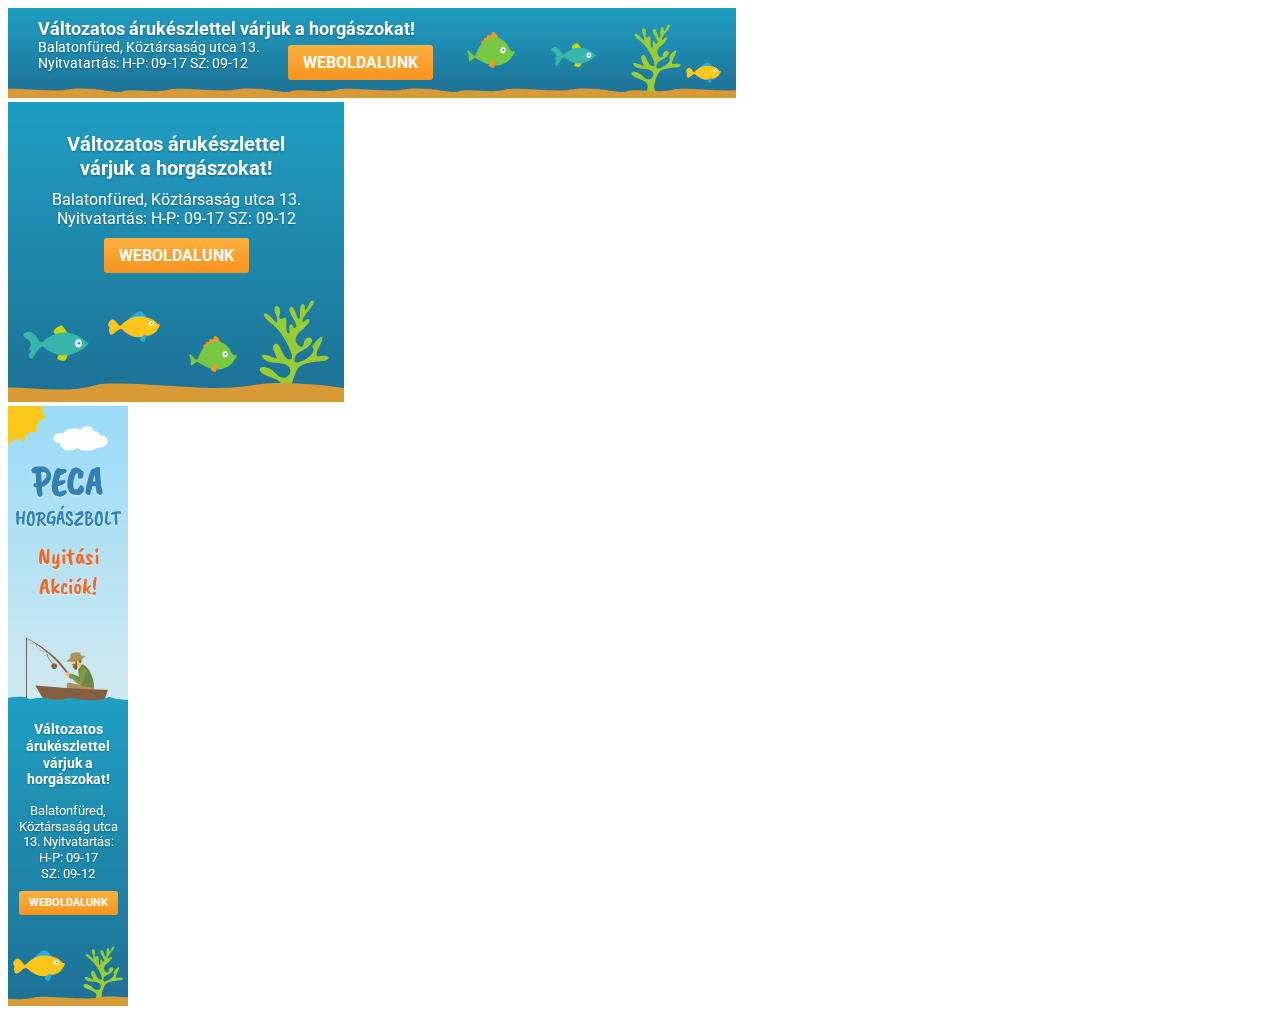
<file: index.html>
<!DOCTYPE html>
<html lang="hu-HU">
<head>
    <meta http-equiv="Content-Type" content="text/html; charset=UTF-8"/>
    <meta name="viewport" content="width=device-width, initial-scale=1"/>
    <title>Banner</title>
</head>
<body>
    <iframe width="728" height="90" src="728x90.html" border="0" scrolling="no" allowtransparency="true" style="border:0;"></iframe>
    <br/>
    <iframe width="336" height="300" src="336x300.html" border="0" scrolling="no" allowtransparency="true" style="border:0;"></iframe>
    <br/>
    <iframe width="120" height="600" src="120x600.html" border="0" scrolling="no" allowtransparency="true" style="border:0;"></iframe>
    <br/>
    <br/>
</body>
</html>
</file>
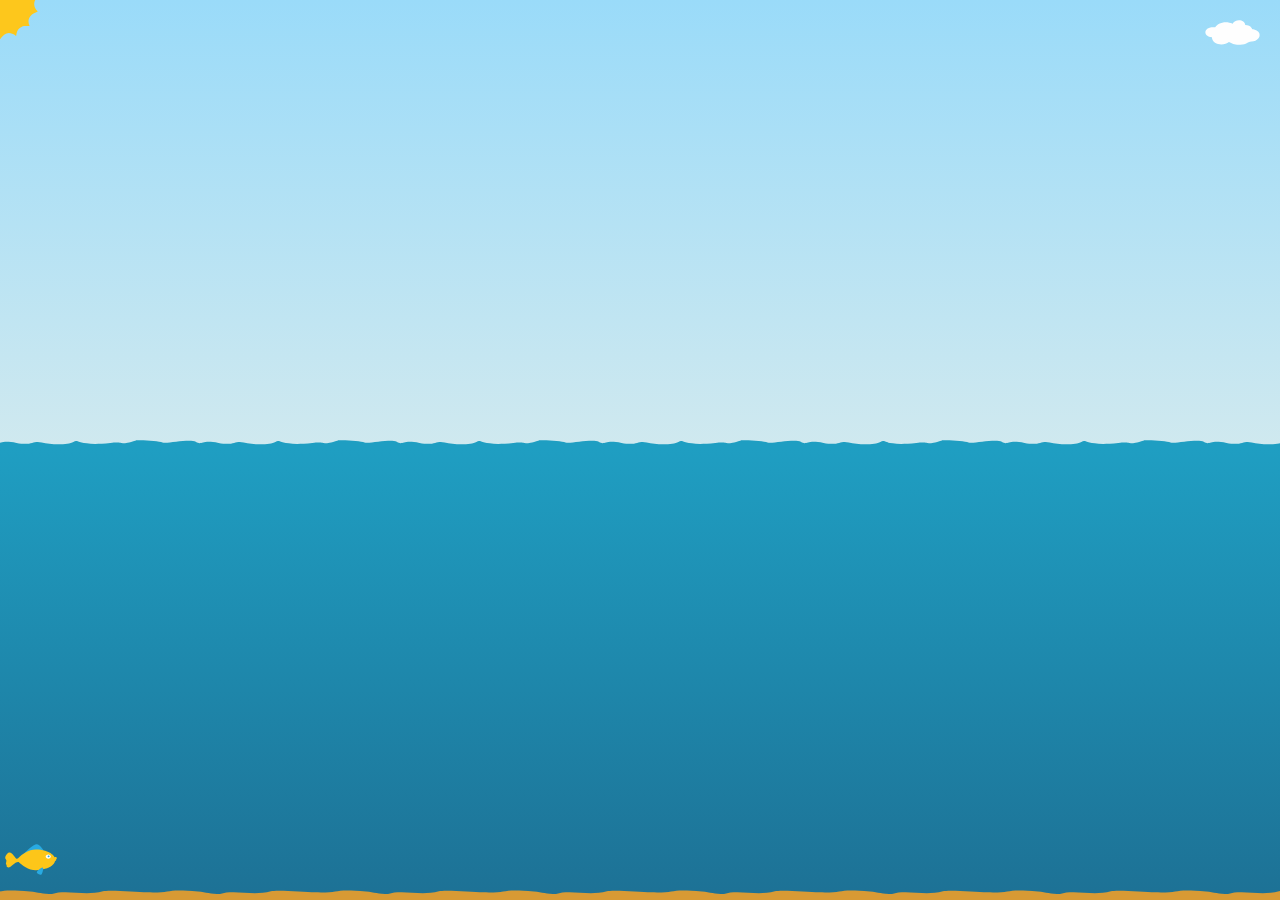
<file: 120x600.html>
<!DOCTYPE html>
<html lang="hu-HU">
<head>
    <meta http-equiv="Content-Type" content="text/html; charset=UTF-8"/>
    <meta name="viewport" content="width=device-width, initial-scale=1"/>
    <link type="text/css" rel="stylesheet" href="css/reset.css">
    <link type="text/css" rel="stylesheet" href="css/style.css">
    <link href="https://fonts.googleapis.com/css?family=Caveat+Brush%7CRoboto:400,700&amp;subset=latin-ext" rel="stylesheet">
    <title>120 x 600</title>
</head>
<body><a href="landing-page.html" target="_blank">
    <div id="banner-120x600">
		<div id="sky">
			<img id="sun" src="img/sun.svg" alt=""/>
			<img id="cloud1" src="img/cloud1.svg" alt=""/>
			<img id="fishman" src="img/fishman.svg" alt=""/>
			<h1><b>PECA</b> HORGÁSZBOLT</h1>
			<h2>Nyitási Akciók!</h2>
    	</div>
		<div id="water">
			<p><b>Változatos árukészlettel várjuk a horgászokat!</b></p>
			<p>Balatonfüred, Köztársaság utca 13. Nyitvatartás: <br/>H-P: 09-17 <br/> SZ: 09-12</p>
			<span>WEBOLDALUNK</span>
			<img id="fish1" src="img/fish1.svg" alt=""/>
			<img id="alga" src="img/alga.svg" alt=""/>
			<div id="bubble1" class="bubble"></div>
			<div id="bubble2" class="bubble"></div>
			<div id="bubble3" class="bubble"></div>
			<div id="bubble4" class="bubble"></div>
			<div id="bubble5" class="bubble"></div>
    	</div>
    </div>
	</a>
</body>
</html>
</file>
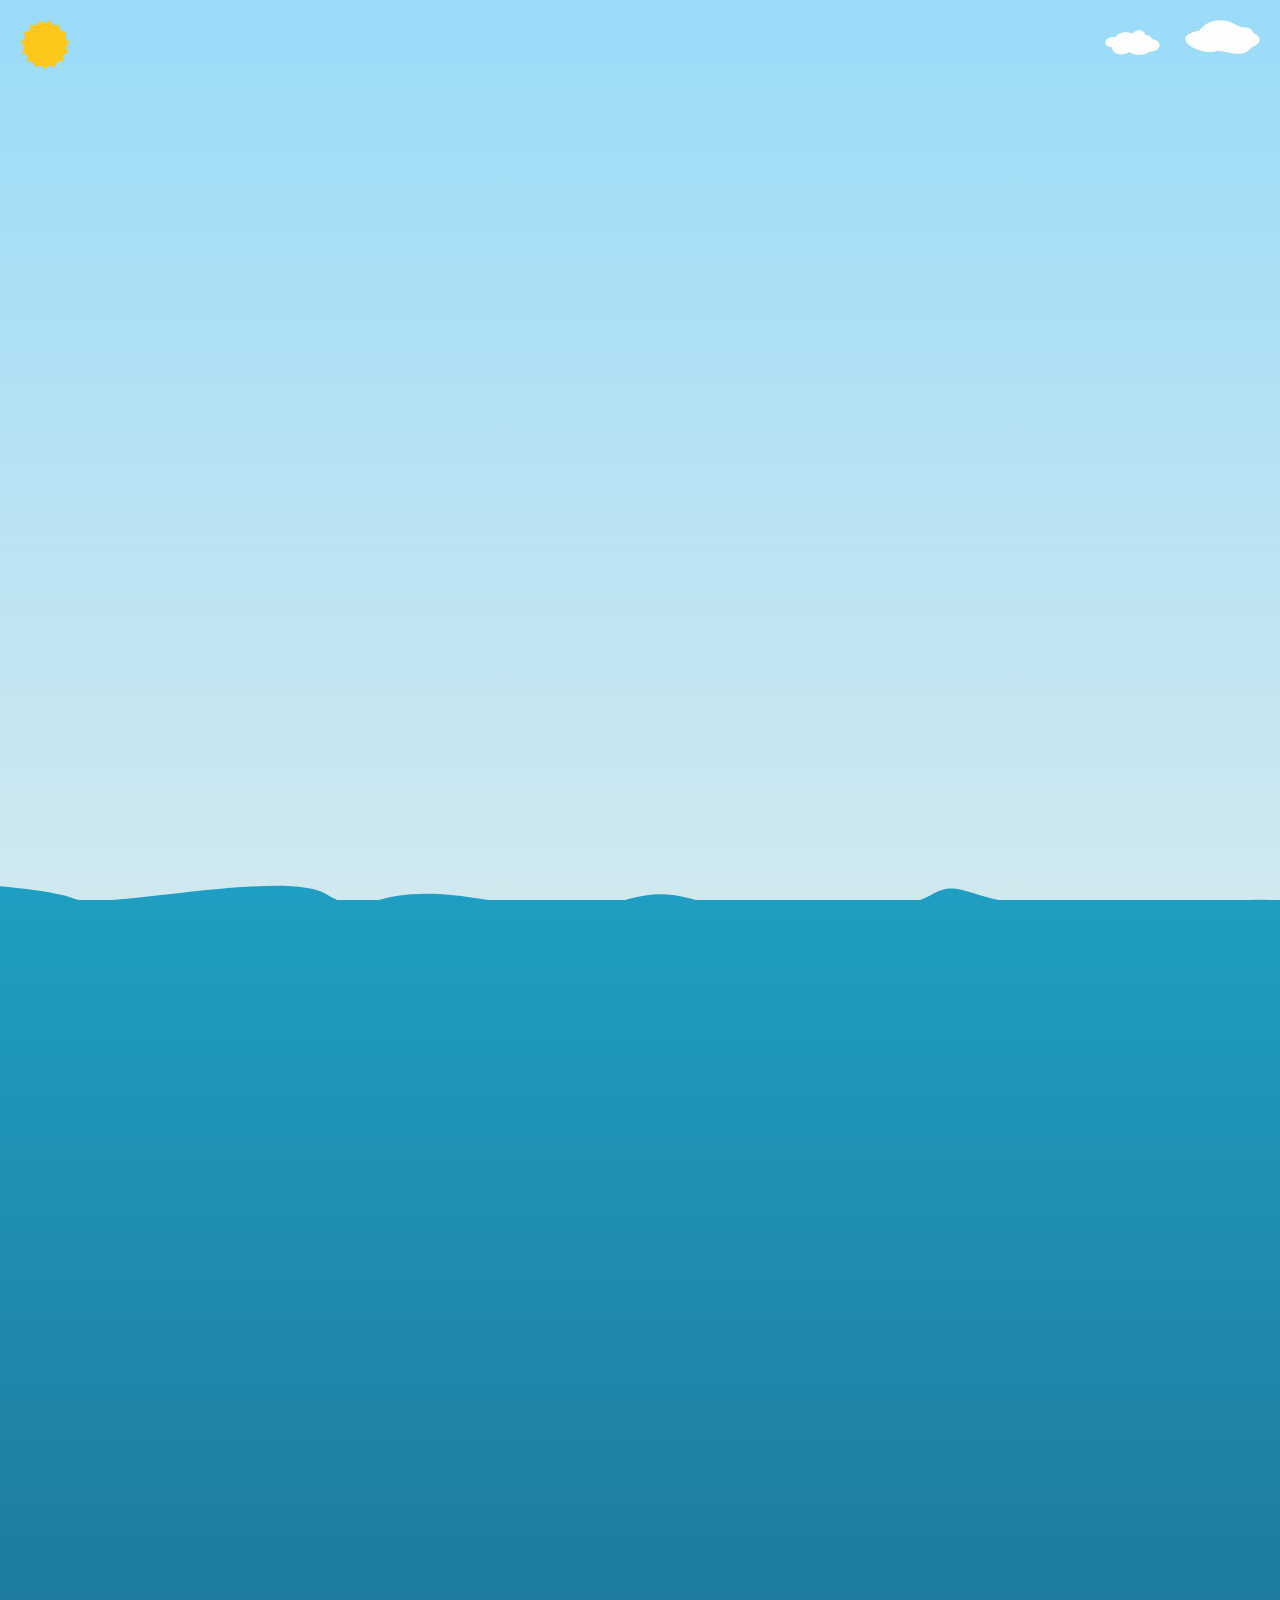
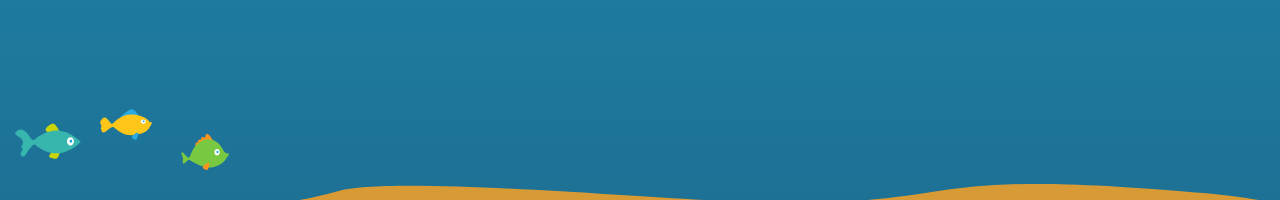
<file: 336x300.html>
<!DOCTYPE html>
<html lang="hu-HU">
<head>
    <meta http-equiv="Content-Type" content="text/html; charset=UTF-8"/>
    <meta name="viewport" content="width=device-width, initial-scale=1"/>
    <link type="text/css" rel="stylesheet" href="css/reset.css">
    <link type="text/css" rel="stylesheet" href="css/style.css">
    <link href="https://fonts.googleapis.com/css?family=Caveat+Brush%7CRoboto:400,700&amp;subset=latin-ext" rel="stylesheet">
    <title>336 x 300</title>
</head>
<body> <a href="landing-page.html" target="_blank">
    <div id="banner-336x300">
		<div id="sky">
			<img id="sun" src="img/sun.svg" alt=""/>
			<img id="cloud1" src="img/cloud1.svg" alt=""/>
			<img id="cloud2" src="img/cloud2.svg" alt=""/>
			<img id="fishman" src="img/fishman.svg" alt=""/>
			<h1>PECA HORGÁSZBOLT</h1>
			<h2>Óriási Nyitási Akciók!</h2>
    	</div>
		<div id="water">
			<p><b>Változatos árukészlettel<br/>várjuk a horgászokat!</b></p>
			<p>Balatonfüred, Köztársaság utca 13. Nyitvatartás: H-P: 09-17  SZ: 09-12</p>
			<span>WEBOLDALUNK</span>
			<img id="fish1" src="img/fish1.svg" alt=""/>
			<img id="fish2" src="img/fish2.svg" alt=""/>
			<img id="fish3" src="img/fish3.svg" alt=""/>
			<img id="alga" src="img/alga.svg" alt=""/>
			<div id="bubble1" class="bubble"></div>
			<div id="bubble2" class="bubble"></div>
			<div id="bubble3" class="bubble"></div>
			<div id="bubble4" class="bubble"></div>
			<div id="bubble5" class="bubble"></div>
    	</div>
    </div>
</a>
</body>
</html>
</file>
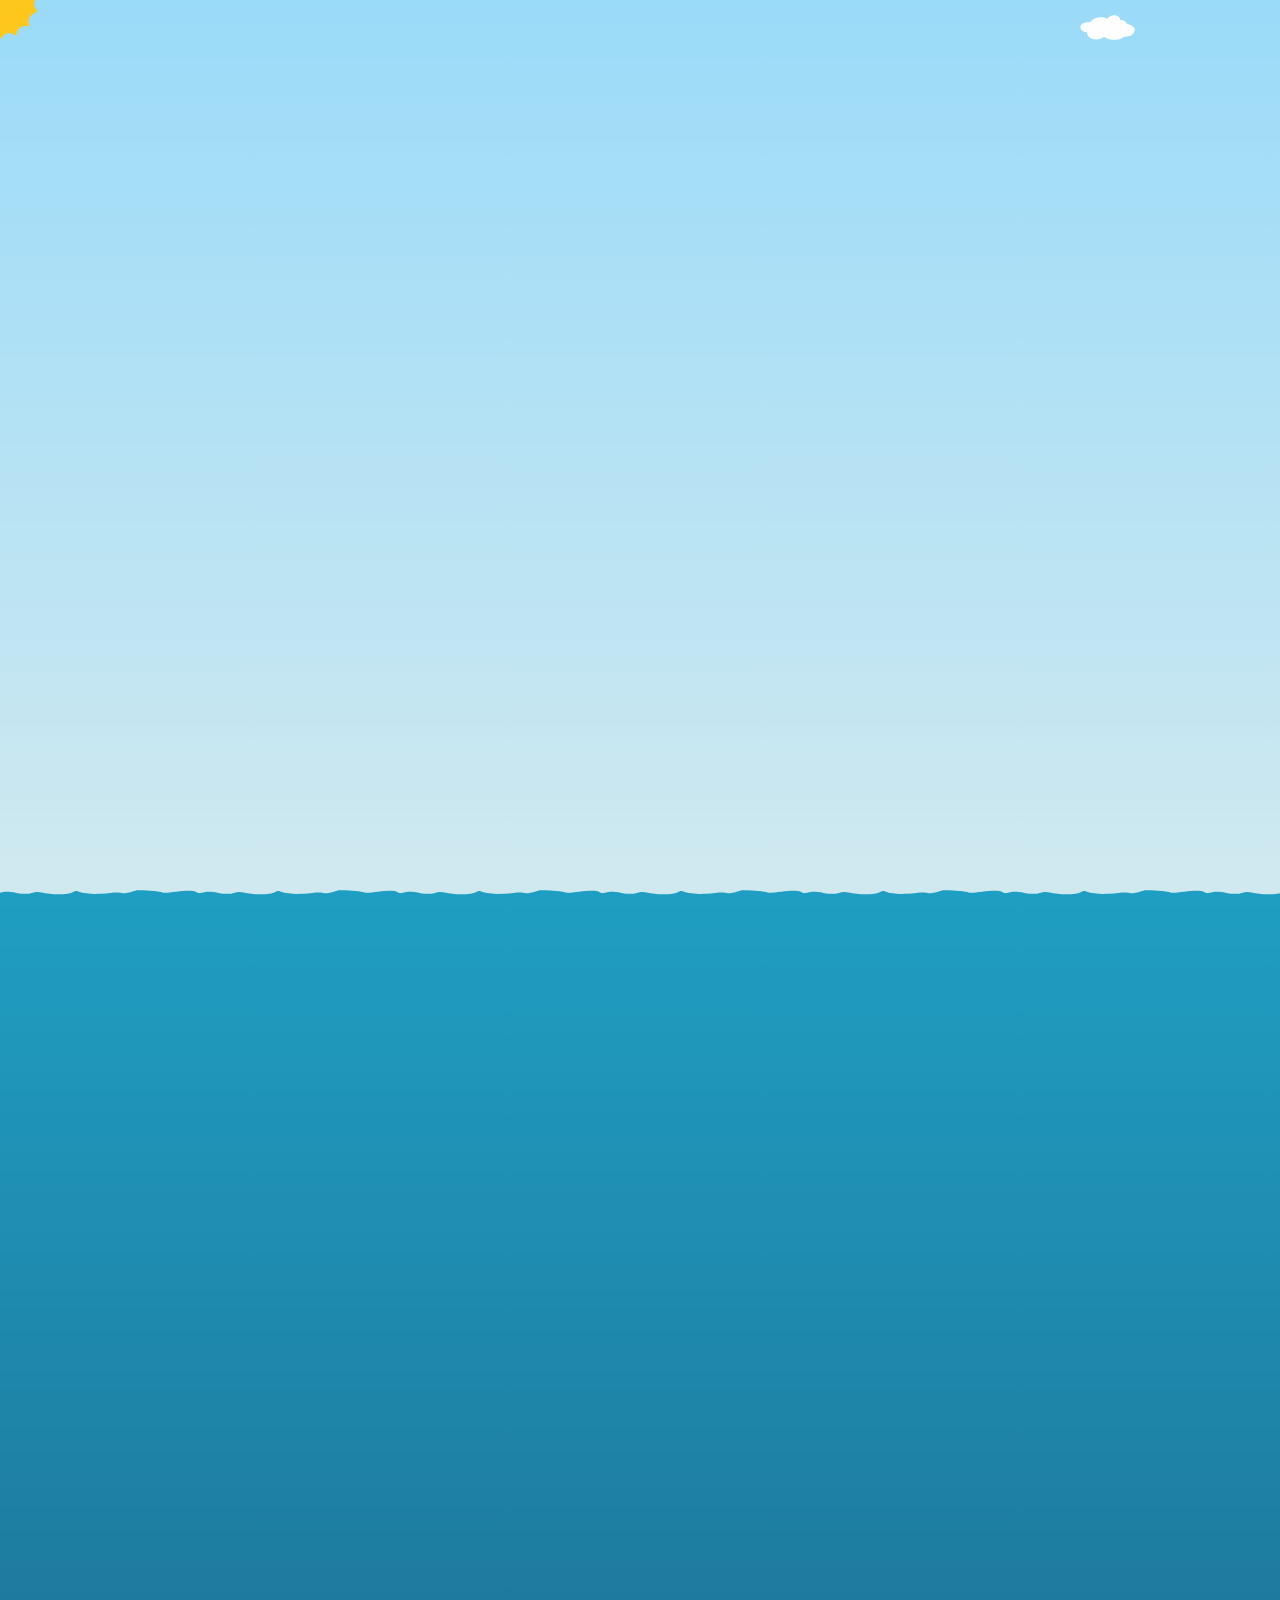
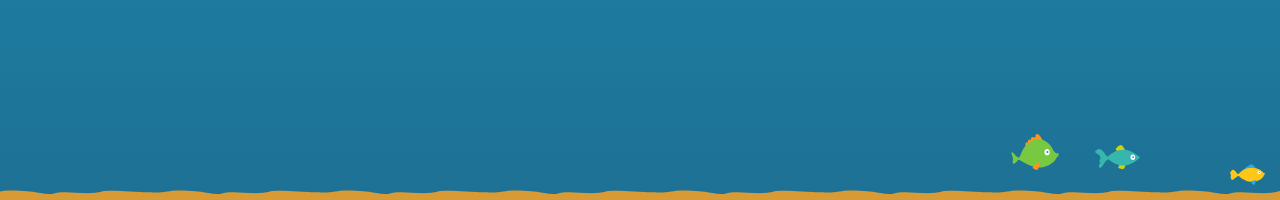
<file: 728x90.html>
<!DOCTYPE html>
<html lang="hu-HU">
<head>
    <meta http-equiv="Content-Type" content="text/html; charset=UTF-8"/>
    <meta name="viewport" content="width=device-width, initial-scale=1"/>
    <link type="text/css" rel="stylesheet" href="css/reset.css">
    <link type="text/css" rel="stylesheet" href="css/style.css">
    <link href="https://fonts.googleapis.com/css?family=Caveat+Brush%7CRoboto:400,700&amp;subset=latin-ext" rel="stylesheet">
    <title>728 x 90</title>
</head>
<body><a href="landing-page.html" target="_blank">
    <div id="banner-728x90">
        <div id="sky">
			<img id="sun" src="img/sun.svg" alt=""/>
			<img id="cloud1" src="img/cloud1.svg" alt=""/>
			<img id="fishman" src="img/fishman.svg" alt=""/>
			<h1>PECA HORGÁSZBOLT</h1>
			<h2>Óriási Nyitási Akciók!</h2>
    	</div>
		<div id="water">
			<p><b>Változatos árukészlettel várjuk a horgászokat!</b></p>
			<p>Balatonfüred, Köztársaság utca 13.<br/> Nyitvatartás: H-P: 09-17  SZ: 09-12</p>
			<span>WEBOLDALUNK</span>
			<img id="fish1" src="img/fish1.svg" alt=""/>
			<img id="fish2" src="img/fish2.svg" alt=""/>
			<img id="fish3" src="img/fish3.svg" alt=""/>
			<img id="alga" src="img/alga.svg" alt=""/>
			<div id="bubble1" class="bubble"></div>
			<div id="bubble2" class="bubble"></div>
			<div id="bubble3" class="bubble"></div>
			<div id="bubble4" class="bubble"></div>
			<div id="bubble5" class="bubble"></div>
    	</div>
    </div>
	</a>
</body>
</html>
</file>
<file: css/style.css>
html, body {
	width: 100%;
	height: 100%;
	font-family: 'Roboto', sans-serif;
}

#banner-336x300, #banner-120x600, #banner-728x90 {
	width: 100%;
	display: block;
	text-align: center;
}

#banner-120x600 {
	height: 100%;
}

img {
	position: absolute;
	height: auto;
}

a {
	display: inline-block;
	text-decoration: none;
	width: 100%;
	height: 100%;
}

h1 {
	font-family: 'Caveat Brush', cursive;
	color: #3281B2;
	margin: 0;
	font-weight: normal;
	text-shadow: 0 1px 2px rgba(255, 255, 255, 0.5);
	z-index: 10;
	position: relative;
}

h2 {
	font-family: 'Caveat Brush', cursive;
	color: #F26721;
	margin: 0;
	z-index: 10;
	font-weight: normal;
	text-shadow: 0 1px 2px rgba(255, 255, 255, 0.5);
	position: relative;
}

p {
	margin: 0 0 10px 0;
	color: #ffffff;
	padding: 0 15px;
	z-index: 10;
	text-shadow: 0 1px 2px rgba(0, 0, 0, 0.3);
	position: relative;
}

span {
	display: inline-block;
	color: #ffffff;
	font-weight: bold;
	border-radius: 3px;
	padding: 0 15px;
	height: 35px;
	line-height: 35px;
	/* Permalink - use to edit and share this gradient: http://colorzilla.com/gradient-editor/#fbb040+0,f7941d+100 */
	background: rgb(251,176,64); /* Old browsers */
	background: -moz-linear-gradient(top, rgba(251,176,64,1) 0%, rgba(247,148,29,1) 100%); /* FF3.6-15 */
	background: -webkit-linear-gradient(top, rgba(251,176,64,1) 0%,rgba(247,148,29,1) 100%); /* Chrome10-25,Safari5.1-6 */
	background: linear-gradient(to bottom, rgba(251,176,64,1) 0%,rgba(247,148,29,1) 100%); /* W3C, IE10+, FF16+, Chrome26+, Opera12+, Safari7+ */
	filter: progid:DXImageTransform.Microsoft.gradient( startColorstr='#fbb040', endColorstr='#f7941d',GradientType=0 ); /* IE6-9 */
	z-index: 10;
}

#sky {
	/* Permalink - use to edit and share this gradient: http://colorzilla.com/gradient-editor/#9adbf9+0,d0e9ef+100 */
	background: rgb(154,219,249); /* Old browsers */
	background: -moz-linear-gradient(top, rgba(154,219,249,1) 0%, rgba(208,233,239,1) 100%); /* FF3.6-15 */
	background: -webkit-linear-gradient(top, rgba(154,219,249,1) 0%,rgba(208,233,239,1) 100%); /* Chrome10-25,Safari5.1-6 */
	background: linear-gradient(to bottom, rgba(154,219,249,1) 0%,rgba(208,233,239,1) 100%); /* W3C, IE10+, FF16+, Chrome26+, Opera12+, Safari7+ */
	filter: progid:DXImageTransform.Microsoft.gradient( startColorstr='#9adbf9', endColorstr='#d0e9ef',GradientType=0 ); /* IE6-9 */
	position: relative;
	width: 100%;
	overflow: hidden;
	height: 50%;
}

#sky:after {
	content: "";
	width: 100%;
	height: 20px;
	background: url(../img/water.svg) top center;
	background-size: 120% auto;
	display: inline-block;
	position: absolute;
	bottom: 0;
	left: 0;
}

#water {
	/* Permalink - use to edit and share this gradient: http://colorzilla.com/gradient-editor/#1f9ec2+0,1d7195+100 */
	background: rgb(31,158,194); /* Old browsers */
	background: -moz-linear-gradient(top, rgba(31,158,194,1) 0%, rgba(29,113,149,1) 100%); /* FF3.6-15 */
	background: -webkit-linear-gradient(top, rgba(31,158,194,1) 0%,rgba(29,113,149,1) 100%); /* Chrome10-25,Safari5.1-6 */
	background: linear-gradient(to bottom, rgba(31,158,194,1) 0%,rgba(29,113,149,1) 100%); /* W3C, IE10+, FF16+, Chrome26+, Opera12+, Safari7+ */
	filter: progid:DXImageTransform.Microsoft.gradient( startColorstr='#1f9ec2', endColorstr='#1d7195',GradientType=0 ); /* IE6-9 */
	position: relative;
	width: 100%;
	overflow: hidden;
	height: 50%;
}

#water:after {
	content: "";
	width: 100%;
	height: 20px;
	background: url(../img/sand.svg) top center;
	background-size: 120% auto;
	display: inline-block;
	position: absolute;
	bottom: 0;
	left: 0;
}

.bubble {
	background: rgba(255, 255, 255, 0.3);
	display: block;
	width: 12px;
	height: 12px;
	border-radius: 50%;
	box-shadow: inset 0 1px 2px rgba(255, 255, 255, 0.3);
	position: absolute;
	opacity: 0;
	z-index: 1;
}

#bubble1 {
	left: 20px;
	bottom: 0;
}

#bubble2 {
	left: 60px;
	bottom: 20px;
}

#bubble3 {
	left: 130px;
	bottom: 10px;
}

#bubble4 {
	left: 180px;
	bottom: 0;
}

#bubble5 {
	left: 240px;
	bottom: 5px;
}


/*336x300*/

#banner-336x300 #sun {
	top: 20px;
	left: 20px;
	width: 50px;
}

#banner-336x300 #cloud1 {
	top: 30px;
	right: 120px;
	width: 55px;
}

#banner-336x300 #cloud2 {
	top: 20px;
	right: 20px;
	width: 75px;
}

#banner-336x300 #fishman {
	bottom: -20px;
	right: 20px;
	width: 135px;
}

#banner-336x300 h1 {
	font-size: 34px;
	margin-top: 90px;
}

#banner-336x300 h2 {
	font-size: 30px;
}

#banner-336x300 #fish1 {
	bottom: 60px;
	left: 100px;
	width: 52px;
}

#banner-336x300 #fish2 {
	bottom: 40px;
	left: 15px;
	width: 66px;
}

#banner-336x300 #fish3 {
	bottom: 30px;
	left: 180px;
	width: 50px;
}

#banner-336x300 #alga {
	bottom: 15px;
	right: 15px;
	width: 70px;
}

#banner-336x300 p:first-child {
	font-size: 20px;
	margin-top: 30px;
}

/*728x90*/

#banner-728x90 #sky:after {
	height: 10px;
	background-size: auto 12px;
}

#banner-728x90 #water:after {
	height: 10px;
	background-size: auto 10px;
}

#banner-728x90 #sun {
	top: -40px;
	left: -40px;
	width: 80px;
}

#banner-728x90 #cloud1 {
	top: 15px;
	right: 145px;
	width: 55px;
}

#banner-728x90 #fishman {
	bottom: -15px;
	right: 20px;
	width: 90px;
}

#banner-728x90 h1, #banner-728x90 h2 {
	font-size: 30px;
	text-align: left;
	margin-left: 30px;
	display: inline-block;
	float: left;
	margin-top: 20px;
}

#banner-728x90 p {
	font-size: 14px;
	text-align: left;
	margin-left: 15px;
	margin-bottom: 0px;
}

#banner-728x90 p:first-of-type {
	font-size: 18px;
	margin-top: 10px;
}

#banner-728x90 #fish1 {
	bottom: 15px;
	right: 15px;
	width: 35px;
}

#banner-728x90 #fish2 {
	bottom: 30px;
	right: 140px;
	width: 45px;
}

#banner-728x90 #fish3 {
	bottom: 30px;
	right: 220px;
	width: 50px;
}

#banner-728x90 #alga {
	bottom: 5px;
	right: 55px;
	width: 50px;
}

#banner-728x90 span {
	bottom: 18px;
	left: 280px;
	position: absolute;
}

/*120x600*/

#banner-120x600 #sky:after {
	height: 10px;
	background-size: auto 12px;
}

#banner-120x600 #water:after {
	height: 10px;
	background-size: auto 10px;
}

#banner-120x600 #sun {
	top: -40px;
	left: -40px;
	width: 80px;
}

#banner-120x600 #cloud1 {
	top: 20px;
	right: 20px;
	width: 55px;
}

#banner-120x600 #fishman {
	bottom: -15px;
	right: 20px;
	width: 85px;
}

#banner-120x600 h1 {
	font-size: 20px;
	margin-top: 50px;
}

#banner-120x600 h1 b {
	font-size: 40px;
}

#banner-120x600 h2 {
	font-size: 24px;
	padding: 0 10px;
	margin-top: 10px;
}

#banner-120x600 p {
	font-size: 13px;
	padding: 0 10px;
	line-height: 1.2;
	margin-top: 15px;
}

#banner-120x600 p:first-of-type {
	font-size: 14px;
}

#banner-120x600 #fish1 {
	bottom: 25px;
	left: 5px;
	width: 52px;
}

#banner-120x600 #alga {
	bottom: 5px;
	right: 5px;
	width: 40px;
}

#banner-120x600 span {
	font-size: 11px;
	height: 24px;
	line-height: 24px;
	padding: 0 10px;
}

/*animations*/

#sun {
	animation: rotate 5s linear infinite;
	-webkit-animation: rotate 5s linear infinite;
	-moz-animation: rotate 5s linear infinite;
	-o-animation: rotate 5s linear infinite;
}

#bubble1 {
	transform: scale(0);
	animation: bubbles 5s linear infinite;
	-webkit-animation: bubbles 5s linear infinite;
	-moz-animation: bubbles 5s linear infinite;
	-o-animation: bubbles 5s linear infinite;
}

#bubble2 {
	transform: scale(0);
	animation: bubbles 10s linear infinite;
	-webkit-animation: bubbles 10s linear infinite;
	-moz-animation: bubbles 10s linear infinite;
	-o-animation: bubbles 10s linear infinite;
}

#bubble3 {
	transform: scale(0);
	animation: bubbles 6s linear infinite;
	-webkit-animation: bubbles 6s linear infinite;
	-moz-animation: bubbles 6s linear infinite;
	-o-animation: bubbles 6s linear infinite;
}

#bubble4 {
	transform: scale(0);
	animation: bubbles 12s linear infinite;
	-webkit-animation: bubbles 12s linear infinite;
	-moz-animation: bubbles 12s linear infinite;
	-o-animation: bubbles 12s linear infinite;
}

#bubble5 {
	transform: scale(0);
	animation: bubbles 3s linear infinite;
	-webkit-animation: bubbles 3s linear infinite;
	-moz-animation: bubbles 3s linear infinite;
	-o-animation: bubbles 3s linear infinite;
}

h1 {
	opacity: 0;
	animation: fadein 3s ease forwards;
	-webkit-animation: fadein 3s ease forwards;
	-moz-animation: fadein 3s ease forwards;
	-o-animation: fadein 3s ease forwards;
}

h2 {
	opacity: 0;
	animation: fadein 3s ease 0.5s forwards;
	-webkit-animation: fadein 3s ease 0.5s forwards;
	-moz-animation: fadein 3s ease 0.5s forwards;
	-o-animation: fadein 3s ease 0.5s forwards;
}

p {
	opacity: 0;
	animation: fadein 3s ease 2s forwards;
	-webkit-animation: fadein 3s ease 2s forwards;
	-moz-animation: fadein 3s ease 2s forwards;
	-o-animation: fadein 3s ease 2s forwards;
}

span {
	opacity: 0;
	animation: fadein 3s ease 2.5 s forwards;
	-webkit-animation: fadein 3s ease 2.5s forwards;
	-moz-animation: fadein 3s ease 2.5s forwards;
	-o-animation: fadein 3s ease 2.5s forwards;
}

#fishman {
	visibility: hidden;
	animation: slideinright 2s ease 1s forwards;
	-webkit-animation: slideinright 2s ease 1s forwards;
	-moz-animation: slideinright 2s ease 1s forwards;
	-o-animation: slideinright 2s ease 1s forwards;
}

#alga {
	opacity: 0;
	animation: scale 2s ease 3s forwards;
	-webkit-animation: scale 2s ease 3s forwards;
	-moz-animation: scale 2s ease 3s forwards;
	-o-animation: scale 2s ease 3s forwards;
}

#fish1 {
	animation: fish 5s ease infinite;
	-webkit-animation: fish 5s ease infinite;
	-moz-animation: fish 5s ease infinite;
	-o-animation: fish 5s ease infinite;
}

#fish2 {
	animation: fish 10s ease infinite;
	-webkit-animation: fish 10s ease infinite;
	-moz-animation: fish 10s ease infinite;
	-o-animation: fish 10s ease infinite;
}

#fish3 {
	animation: fish 7s ease infinite;
	-webkit-animation: fish 7s ease infinite;
	-moz-animation: fish 7s ease infinite;
	-o-animation: fish 7s ease infinite;
}

#banner-336x300, #banner-728x90 {
	position: absolute;
	height: 200%;
	animation: scene 7s ease 5s forwards;
	-webkit-animation: scene 7s ease 5s forwards;
	-moz-animation: scene 7s ease 5s forwards;;
	-o-animation: scene 7s ease 5s forwards;;
}

@keyframes scene {
	0%{ top: 0;}
	100%{ top: -100%;}
}

@keyframes fish {
	0%{ margin-bottom: 0; left: -50px;}
	50%{ margin-bottom: 30px; left: 50%;}
	100%{ margin-bottom: 0; left: 110%;}
}

@-webkit-keyframes fish {
	0%{ margin-bottom: 0; left: -50px;}
	50%{ margin-bottom: 30px; left: 50%;}
	100%{ margin-bottom: 0; left: 110%;}
}

@-moz-keyframes fish {
	0%{ margin-bottom: 0; left: -50px;}
	50%{ margin-bottom: 30px; left: 50%;}
	100%{ margin-bottom: 0; left: 110%;}
}

@-o-keyframes fish {
	0%{ margin-bottom: 0; left: -50px;}
	50%{ margin-bottom: 30px; left: 50%;}
	100%{ margin-bottom: 0; left: 110%;}
}

@keyframes scale {
	0%{ transform: scale(0); opacity: 0; bottom: -100px;}
	100%{ transform: scale(1); opacity: 1; bottom: 5px;}
}

@-webkit-keyframes scale {
	0%{ -webkit-transform: scale(0); opacity: 0; bottom: -100px;}
	100%{ -webkit-transform: scale(1); opacity: 1; bottom: 5px;}
}

@-moz-keyframes scale {
	0%{ -moz-transform: scale(0); opacity: 0; bottom: -100px;}
	100%{ -moz-transform: scale(1); opacity: 1; bottom: 5px;}
}

@-o-keyframes scale {
	0%{ -o-transform: scale(0); opacity: 0; bottom: -100px;}
	100%{ -o-transform: scale(1); opacity: 1; bottom: 5px;}
}

@keyframes slideinright {
	0%{ right: -200px; visibility: visible;}
	100%{ right: 20px; visibility: visible;}
}

@-webkit-keyframes slideinright {
	0%{ right: -200px; visibility: visible;}
	100%{ right: 20px; visibility: visible;}
}

@-moz-keyframes slideinright {
	0%{ right: -200px; visibility: visible;}
	100%{ right: 20px; visibility: visible;}
}

@-o-keyframes slideinright {
	0%{ right: -200px; visibility: visible;}
	100%{ right: 20px; visibility: visible;}
}

@keyframes fadein {
	0%{ opacity: 0;}
	100%{ opacity: 1;}
}

@-webkit-keyframes fadein {
	0%{ opacity: 0;}
	100%{ opacity: 1;}
}

@-moz-keyframes fadein {
	0%{ opacity: 0;}
	100%{ opacity: 1;}
}

@-o-keyframes fadein {
	0%{ opacity: 0;}
	100%{ opacity: 1;}
}

@keyframes bubbles {
	0%{ margin-left: 0px; bottom: 0; opacity: 0; transform: scale(0)}
	25%{ margin-left: 15px; bottom: 25%; opacity: 0.5;transform: scale(1)}
	50%{ margin-left: 0px; bottom: 50%; opacity: 1;transform: scale(1)}
	75%{ margin-left: 15px; bottom: 75%; opacity: 1;transform: scale(1)}
	100%{ margin-left: 0px; bottom: 100%; opacity: 0; transform: scale(0)}
}

@-webkit-keyframes bubbles {
	0%{ margin-left: 0px; bottom: 0; opacity: 0; -webkit-transform: scale(0)}
	25%{ margin-left: 15px; bottom: 25%; opacity: 0.5; -webkit-transform: scale(1)}
	50%{ margin-left: 0px; bottom: 50%; opacity: 1; -webkit-transform: scale(1)}
	75%{ margin-left: 15px; bottom: 75%; opacity: 1;transform: scale(1)}
	100%{ margin-left: 0px; bottom: 100%; opacity: 0; -webkit-transform: scale(0)}
}

@-moz-keyframes bubbles {
	0%{ margin-left: 0px; bottom: 0; opacity: 0; -moz-transform: scale(0)}
	25%{ margin-left: 15px; bottom: 25%; opacity: 0.5; -moz-transform: scale(1)}
	50%{ margin-left: 0px; bottom: 50%; opacity: 1; -moz-transform: scale(1)}
	75%{ margin-left: 15px; bottom: 75%; opacity: 1;transform: scale(1)}
	100%{ margin-left: 0px; bottom: 100%; opacity: 0; -moz-transform: scale(0)}
}

@-o-keyframes bubbles {
	0%{ margin-left: 0px; bottom: 0; opacity: 0; -o-transform: scale(0)}
	25%{ margin-left: 15px; bottom: 25%; opacity: 0.5; -o-transform: scale(1)}
	50%{ margin-left: 0px; bottom: 50%; opacity: 1; -o-transform: scale(1)}
	75%{ margin-left: 15px; bottom: 75%; opacity: 1; -o-transform: scale(1)}
	100%{ margin-left: 0px; bottom: 100%; opacity: 0; -o-transform: scale(0)}
}

@keyframes rotate {
	from{ transform: rotate(0deg);}
	to{ transform: rotate(360deg);}
}

@-webkit-keyframes rotate {
	from{ -webkit-transform: rotate(0deg);}
	to{ -webkit-transform: rotate(360deg);}
}

@-moz-keyframes rotate {
	from{ -moz-transform: rotate(0deg);}
	to{ -moz-transform: rotate(360deg);}
}

@-o-keyframes rotate {
	from{ -o-transform: rotate(0deg);}
	to{ -o-transform: rotate(360deg);}
}
</file>
